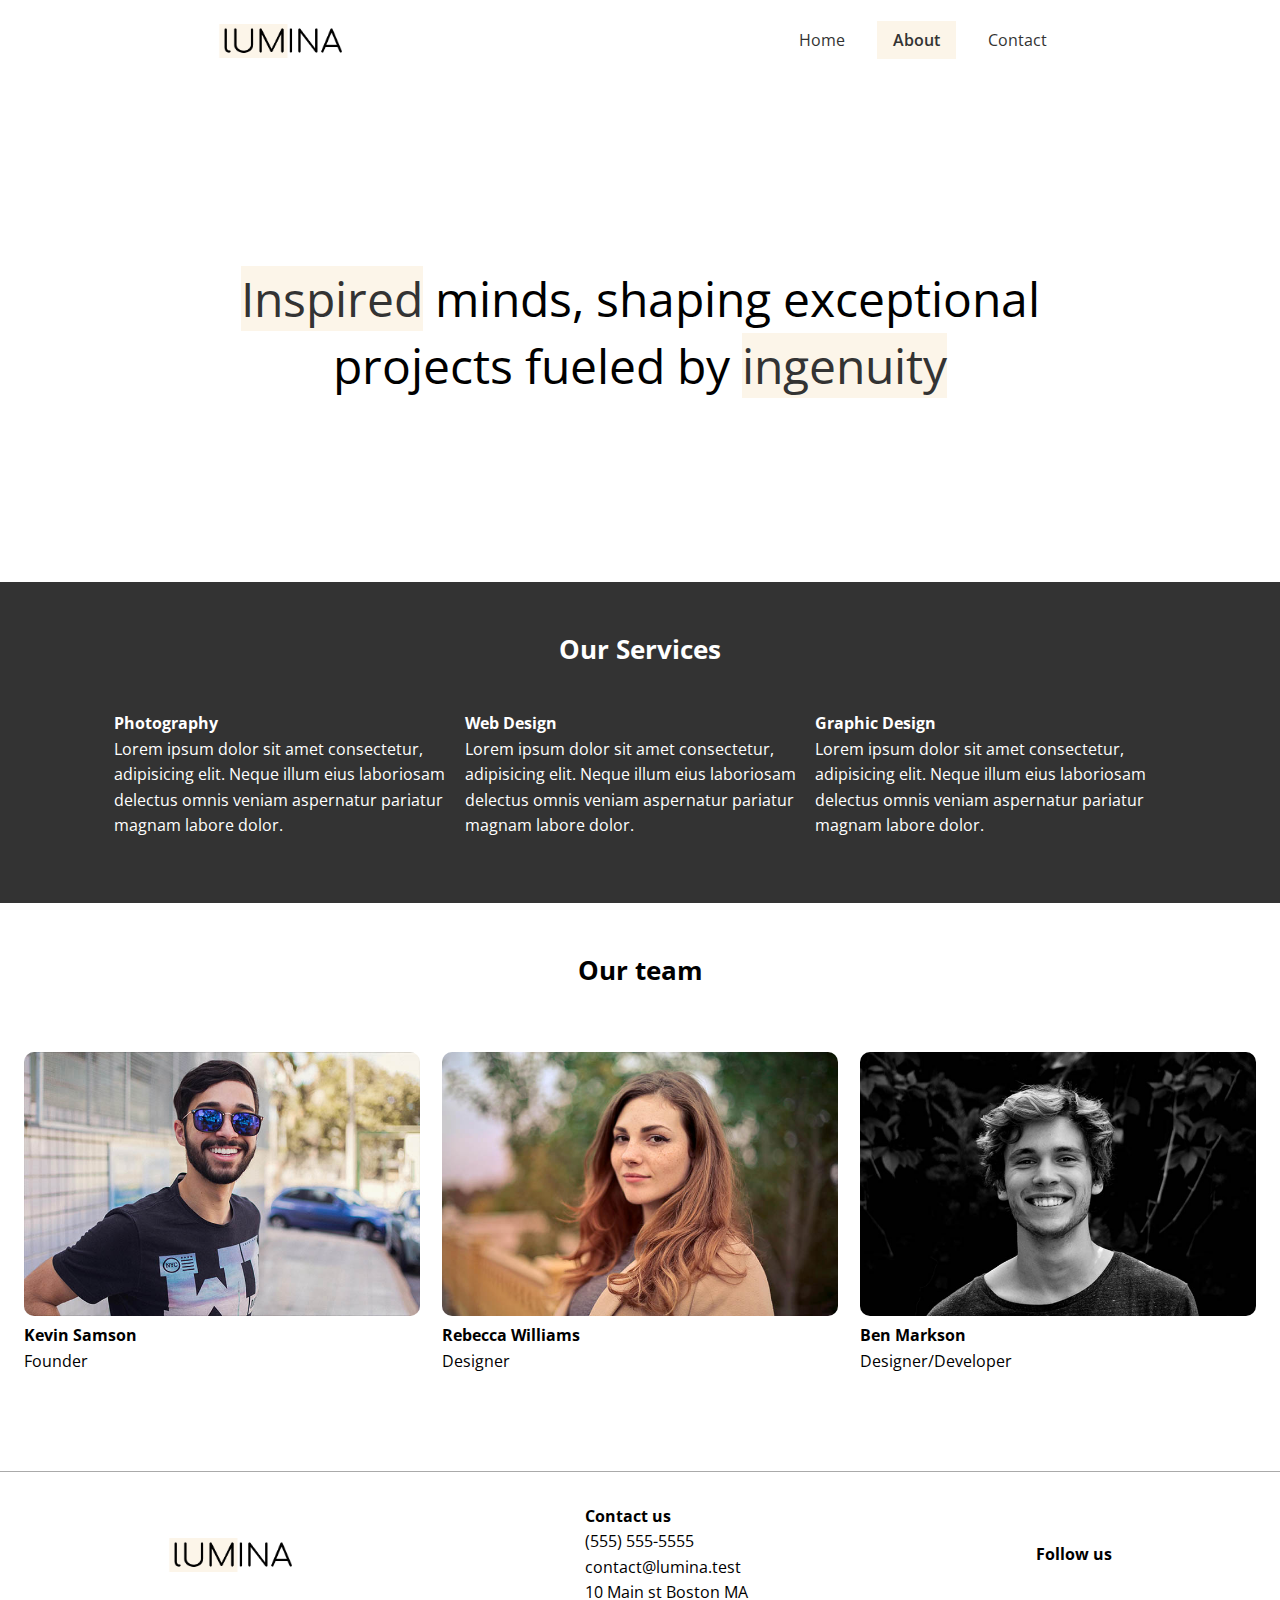
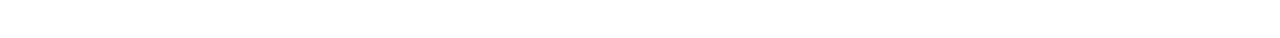
<file: about.html>
<!DOCTYPE html>
<html lang="en">
  <head>
    <meta charset="UTF-8" />
    <meta name="viewport" content="width=device-width, initial-scale=1.0" />
    <!-- Font Awosome -->
    <link
      rel="stylesheet"
      href="https://cdnjs.cloudflare.com/ajax/libs/font-awesome/6.5.2/css/all.min.css"
      integrity="sha512-SnH5WK+bZxgPHs44uWIX+LLJAJ9/2PkPKZ5QiAj6Ta86w+fsb2TkcmfRyVX3pBnMFcV7oQPJkl9QevSCWr3W6A=="
      crossorigin="anonymous"
      referrerpolicy="no-referrer"
    />
    <!-- Open sans font -->
    <link rel="preconnect" href="https://fonts.googleapis.com" />
    <link rel="preconnect" href="https://fonts.gstatic.com" crossorigin />
    <link
      href="https://fonts.googleapis.com/css2?family=Open+Sans:ital,wght@0,300..800;1,300..800&display=swap"
      rel="stylesheet"
    />
    <link rel="icon" href="./images/favicon.ico" />
    <link rel="stylesheet" href="./css/styles.css" />
    <title>About Lumina-creative</title>
  </head>
  <body>
    <header class="header">
      <nav class="nav">
        <img src="./images/logo.png" alt="" class="logo" />
        <ul class="main-menu">
          <li><a href="index.html">Home</a></li>
          <li><a class="current" href="about.html">About</a></li>
          <li><a href="contact.html">Contact</a></li>
        </ul>
      </nav>
    </header>
    <section class="hero">
      <div class="container-sm">
        <h2>
          <span class="highlight">Inspired</span> minds, shaping exceptional
          projects fueled by
          <span class="highlight">ingenuity</span>
        </h2>
      </div>
    </section>

    <section class="services bg-dark">
      <h2>Our Services</h2>
      <div class="container-services">
        <div class="photography">
          <h4>Photography</h4>
          <p>
            Lorem ipsum dolor sit amet consectetur, adipisicing elit. Neque
            illum eius laboriosam delectus omnis veniam aspernatur pariatur
            magnam labore dolor.
          </p>
        </div>
        <div class="Web">
          <h4>Web Design</h4>
          <p>
            Lorem ipsum dolor sit amet consectetur, adipisicing elit. Neque
            illum eius laboriosam delectus omnis veniam aspernatur pariatur
            magnam labore dolor.
          </p>
        </div>
        <div class="Graphic">
          <h4>Graphic Design</h4>
          <p>
            Lorem ipsum dolor sit amet consectetur, adipisicing elit. Neque
            illum eius laboriosam delectus omnis veniam aspernatur pariatur
            magnam labore dolor.
          </p>
        </div>
      </div>
    </section>

    <section class="team-members">
      <div class="container container-lrg">
        <h2 class="section-heading">Our team</h2>
        <div class="team-flex">
          <div class="team-item">
            <img src="./images/team1.jpg" alt="" />
            <h4>Kevin Samson</h4>
            <p>Founder</p>
          </div>
          <div class="team-item">
            <img src="./images/team2.jpg" alt="" />
            <h4>Rebecca Williams</h4>
            <p>Designer</p>
          </div>

          <div class="team-item">
            <img src="./images/team3.jpg" alt="" />
            <h4>Ben Markson</h4>
            <p>Designer/Developer</p>
          </div>
        </div>
      </div>
    </section>
    <footer class="footer">
      <img class="logo" src="./images/logo.png" alt="Lumina-creative" />
      <div>
        <h4>Contact us</h4>
        <ul>
          <li>(555) 555-5555</li>
          <li>contact@lumina.test</li>
          <li>10 Main st Boston MA</li>
        </ul>
      </div>

      <div>
        <h4>Follow us</h4>
        <a href="#"><i class="fa-brands fa-facebook fa-2x"></i> </a>
        <a href="#"><i class="fa-brands fa-twitter fa-2x"></i> </a>
        <a href="#"><i class="fa-brands fa-instagram fa-2x"></i> </a>
        <a href="#"><i class="fa-brands fa-pinterest fa-2x"></i> </a>
        <a href="#"><i class="fa-brands fa-tumblr fa-2x"></i> </a>
      </div>
    </footer>
  </body>
</html>
</file>
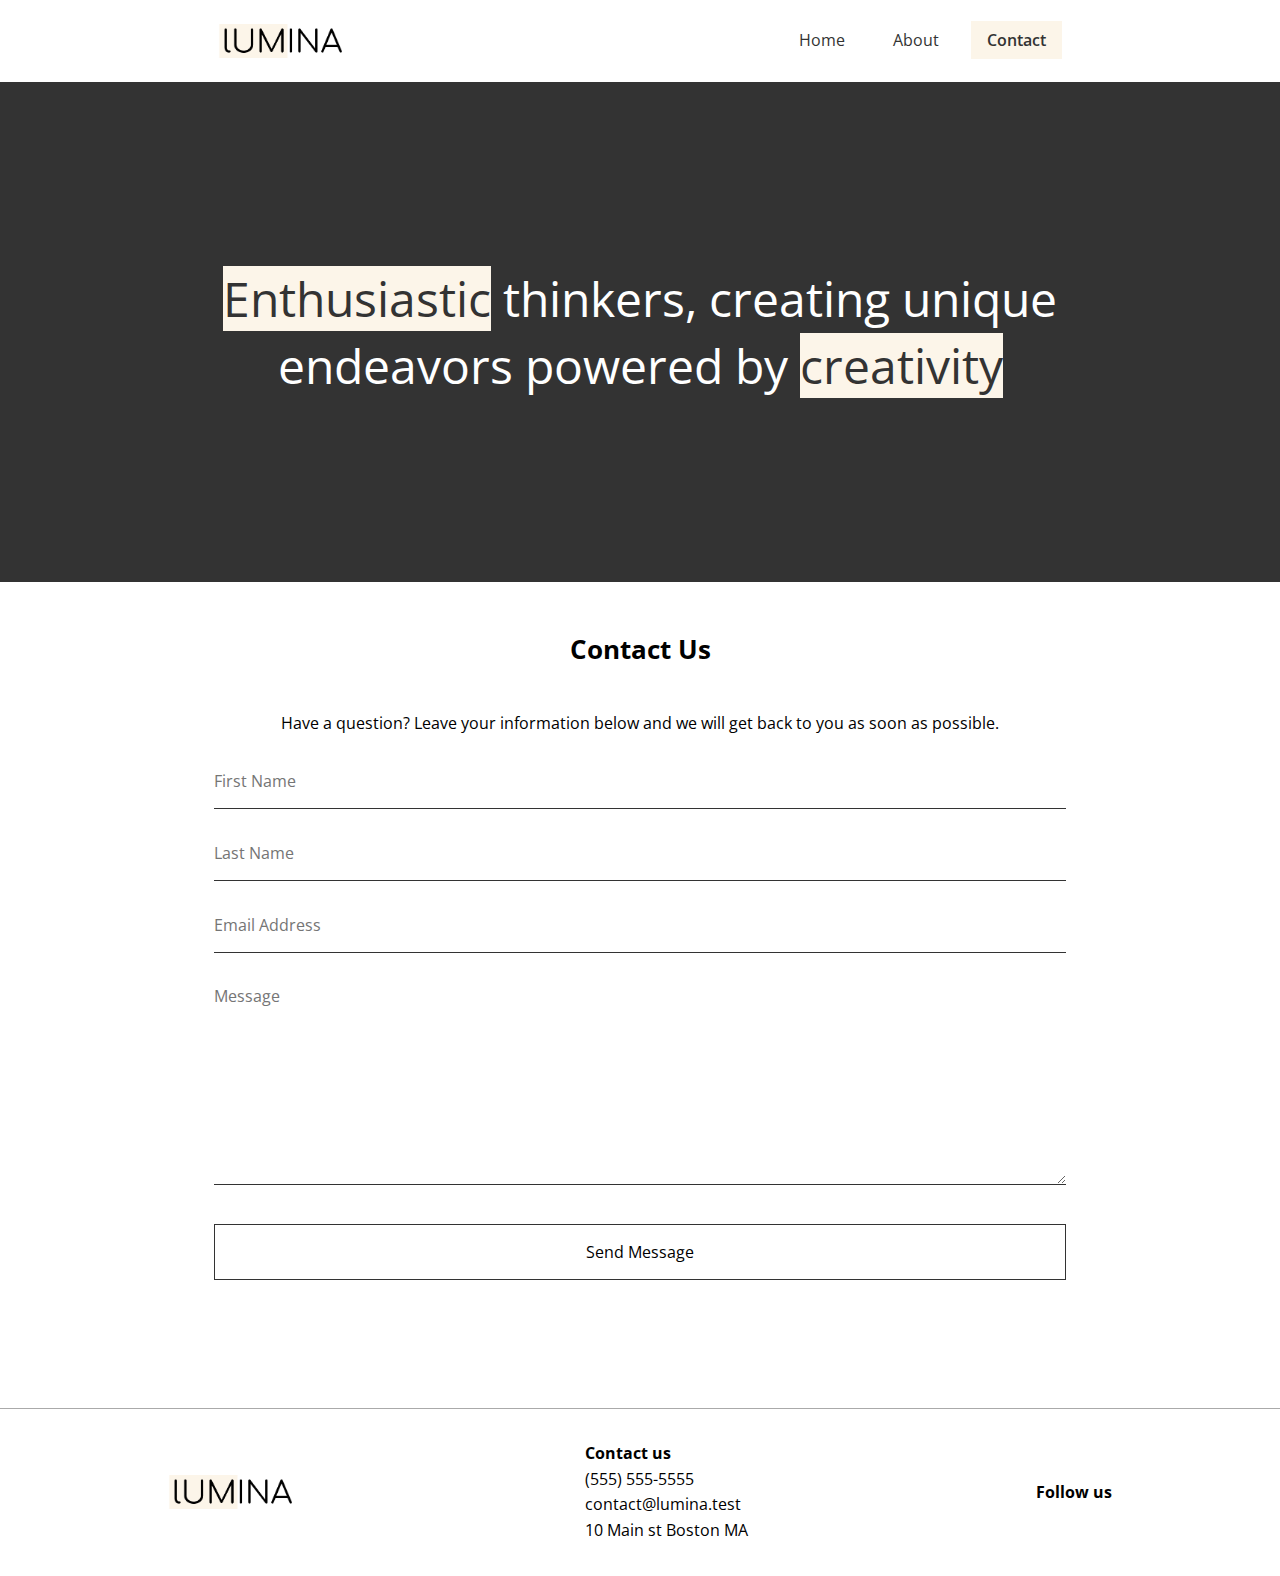
<file: contact.html>
<!DOCTYPE html>
<html lang="en">
  <head>
    <meta charset="UTF-8" />
    <meta name="viewport" content="width=device-width, initial-scale=1.0" />
    <!-- Font Awosome -->
    <link
      rel="stylesheet"
      href="https://cdnjs.cloudflare.com/ajax/libs/font-awesome/6.5.2/css/all.min.css"
      integrity="sha512-SnH5WK+bZxgPHs44uWIX+LLJAJ9/2PkPKZ5QiAj6Ta86w+fsb2TkcmfRyVX3pBnMFcV7oQPJkl9QevSCWr3W6A=="
      crossorigin="anonymous"
      referrerpolicy="no-referrer"
    />
    <!-- Open sans font -->
    <link rel="preconnect" href="https://fonts.googleapis.com" />
    <link rel="preconnect" href="https://fonts.gstatic.com" crossorigin />
    <link
      href="https://fonts.googleapis.com/css2?family=Open+Sans:ital,wght@0,300..800;1,300..800&display=swap"
      rel="stylesheet"
    />
    <link rel="icon" href="./images/favicon.ico" />
    <link rel="stylesheet" href="./css/styles.css" />
    <title>Contact Lumina-creative</title>
  </head>
  <body>
    <header class="header">
      <nav class="nav">
        <img src="./images/logo.png" alt="" class="logo" />
        <ul class="main-menu">
          <li><a href="index.html">Home</a></li>
          <li><a href="about.html">About</a></li>
          <li><a class="current" href="contact.html">Contact</a></li>
        </ul>
      </nav>
    </header>
    <section class="hero bg-dark">
      <div class="container container-sm">
        <h2>
          <span class="highlight">Enthusiastic</span> thinkers, creating unique
          endeavors powered by <span class="highlight">creativity</span>
        </h2>
      </div>
    </section>

    <section class="Contact">
      <div class="container container-sm">
        <h2 class="section-heading">Contact Us</h2>
        <p>
          Have a question? Leave your information below and we will get back to
          you as soon as possible.
        </p>
        <form name="Contact" netlify>
          <div class="form-group">
            <label for="first-name" class="visually-hidden">First Name</label>
            <input
              type="text"
              id="first-name"
              name="first-name"
              placeholder="First Name"
            />
          </div>
          <div class="form-group">
            <label for="last-name" class="visually-hidden">Last Name</label>
            <input
              type="text"
              id="last-name"
              name="last-name"
              placeholder="Last Name"
            />
          </div>
          <div class="form-group">
            <label for="email" class="visually-hidden">Email Address</label>
            <input
              type="email"
              id="email"
              name="email"
              placeholder="Email Address"
            />
          </div>
          <div class="form-group">
            <label for="message" class="visually-hidden">Message</label>
            <textarea
              id="message"
              name="message"
              placeholder="Message"
            ></textarea>
          </div>
          <div class="form-group">
            <button type="submit" class="btn contact-btn">Send Message</button>
          </div>
        </form>
      </div>
    </section>

    <footer class="footer">
      <img class="logo" src="./images/logo.png" alt="Lumina-creative" />
      <div>
        <h4>Contact us</h4>
        <ul>
          <li>(555) 555-5555</li>
          <li>contact@lumina.test</li>
          <li>10 Main st Boston MA</li>
        </ul>
      </div>

      <div>
        <h4>Follow us</h4>
        <a href="#"><i class="fa-brands fa-facebook fa-2x"></i> </a>
        <a href="#"><i class="fa-brands fa-twitter fa-2x"></i> </a>
        <a href="#"><i class="fa-brands fa-instagram fa-2x"></i> </a>
        <a href="#"><i class="fa-brands fa-pinterest fa-2x"></i> </a>
        <a href="#"><i class="fa-brands fa-tumblr fa-2x"></i> </a>
      </div>
    </footer>
  </body>
</html>
  </body>
</html>
</file>
<file: css/styles.css>
* {
  margin: 0;
  padding: 0;
  box-sizing: border-box;
}

:root {
  --primary-color: #fcf5e9;
  --dark-color: #333;
  --container-normal: 1100px;
  --container-wide: 1400px;
  --container-narrow: 900px;
}
body {
  font-family: "Open Sans", "sans-serif";
  line-height: 1.6;
}
/* Utilities classes */
a {
  text-decoration: none;
  color: #333;
}

ul {
  list-style: none;
}

img {
  max-width: 100%;
}

/* Container-sizes */

.container-sm {
  max-width: var(--container-narrow);
}
.container-large {
  max-width: var(--container-wide);
}

.container {
  margin: 0 auto;
  padding: 0 1.5rem;
}

.bg-dark {
  background-color: #333;
  color: #fff;
}
.btn {
  display: inline-block;
  padding: 1rem 2rem;
  border: 1px solid #333;
  background: transparent;
  font-family: inherit;
  font-size: inherit;
  cursor: pointer;
}

.btn:hover {
  background: #333;
  color: #fff;
}
/* Nav */
.nav {
  display: flex;
  justify-content: space-around;
  align-items: center;

  .logo {
    width: 130px;
  }

  .main-menu {
    display: flex;
    gap: 1rem;
  }

  a {
    padding: 0.5rem 1rem;
  }

  a:hover {
    background-color: var(--primary-color);
  }
  .current {
    background-color: var(--primary-color);
    font-weight: 600;
  }
}
.visually-hidden {
  clip: rect(0 0 0 0);
  clip-path: inset(50%);
  height: 1px;
  overflow: hidden;
  position: absolute;
  white-space: nowrap;
  width: 1px;
}
.header {
  margin: 1.5rem auto;
}

.hero {
  display: flex;
  align-items: center;
  text-align: center;
  justify-content: center;
  height: 500px;

  .container-sm {
    max-width: var(--container-narrow);
  }
  h2 {
    font-size: 3rem;
    line-height: 1.4;
    font-weight: normal;
  }

  .highlight {
    background-color: var(--primary-color);
    color: #333;
  }
}
.container-lrg {
  max-width: var(--container-wide);
  display: flex;
  flex-wrap: wrap;
  justify-content: center;
  gap: 20px;
  margin: 0px auto;
  padding: 0px 1.5rem;
}
.gallery-item {
  width: calc(33.33% - 20px);

  img {
    border-radius: 10px;
  }

  &:hover {
    opacity: 0.9;
  }
}

.footer {
  display: flex;
  justify-content: space-around;
  align-items: center;
  margin-top: 2rem;
  border-top: 1px solid rgb(170, 170, 170);
  padding: 2rem 1.5rem;

  .logo {
    width: 130px;
  }
}

.highlight-2 {
  background-color: var(--primary-color);
}
.container-services {
  background-color: #333333;
  display: flex;
  justify-content: center;
  align-items: center;
  max-width: var(--container-normal);
  margin: 0 auto;
  padding: 0 1.5rem;
}

.services {
  max-width: var(--container-wide);
  padding: 3rem 0 4rem;
  color: #fff;

  h2 {
    font-size: 1.6rem;
    text-align: center;
    margin-bottom: 40px;
  }
}
/* Team section */
.team-members {
  padding: 3rem 0 4rem;
}
.team-flex {
  display: flex;
  gap: 1.4rem;

  img {
    border-radius: 10px;
  }
}

.Contact {
  padding: 3rem 0 4rem;
}
.section-heading {
  font-size: 1.6rem;
  text-align: center;
  margin-bottom: 40px;
}

.Contact p {
  text-align: center;
  margin-bottom: 2rem;
}

.form-group {
  margin: 2rem 0;
}

.Contact input,
.Contact textarea {
  border: none;
  border-bottom: 1px #333 solid;
  width: 100%;
  font-family: inherit;
  font-size: inherit;
  padding-bottom: 1rem;

  &:focus {
    outline: 0;
  }
}

.Contact textarea {
  height: 200px;
}

.contact-btn {
  width: 100%;
}
@media (max-width: 768px) {
  .nav {
    flex-direction: column;
    gap: 1.5rem;
  }

  .hero {
    height: 300px;

    h2 {
      font-size: 1.6rem;
    }
  }

  .gallery-item {
    width: calc(50% - 20px);
  }

  .footer {
    flex-direction: column;
    gap: 1.5rem;
    text-align: center;

    h4 {
      margin-bottom: 8px;
    }
  }

  .container-services {
    flex-direction: column;
    gap: 2rem;
  }

  h4 {
    font-size: 1.1rem;
    margin-bottom: 0.7rem;
  }

  .team-flex {
    flex-direction: column;
    gap: 1.5rem;
  }
}
</file>
